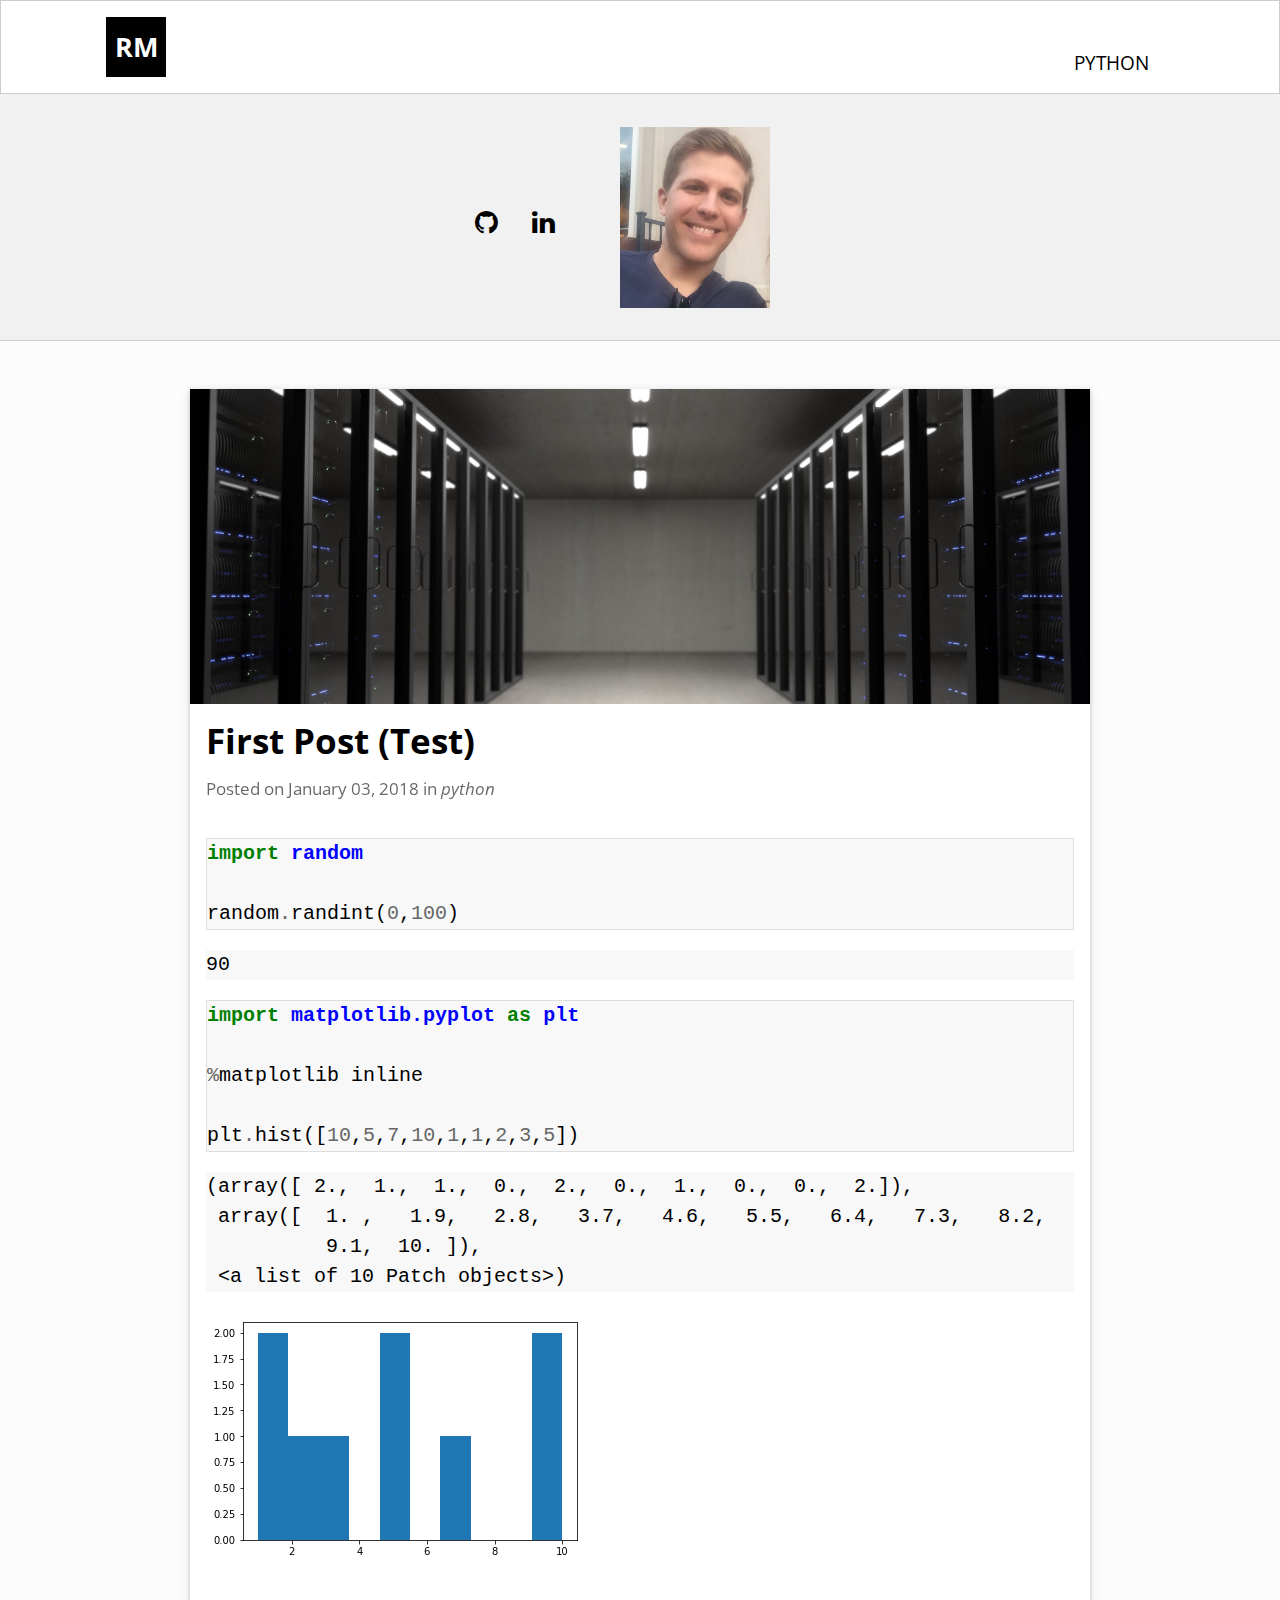
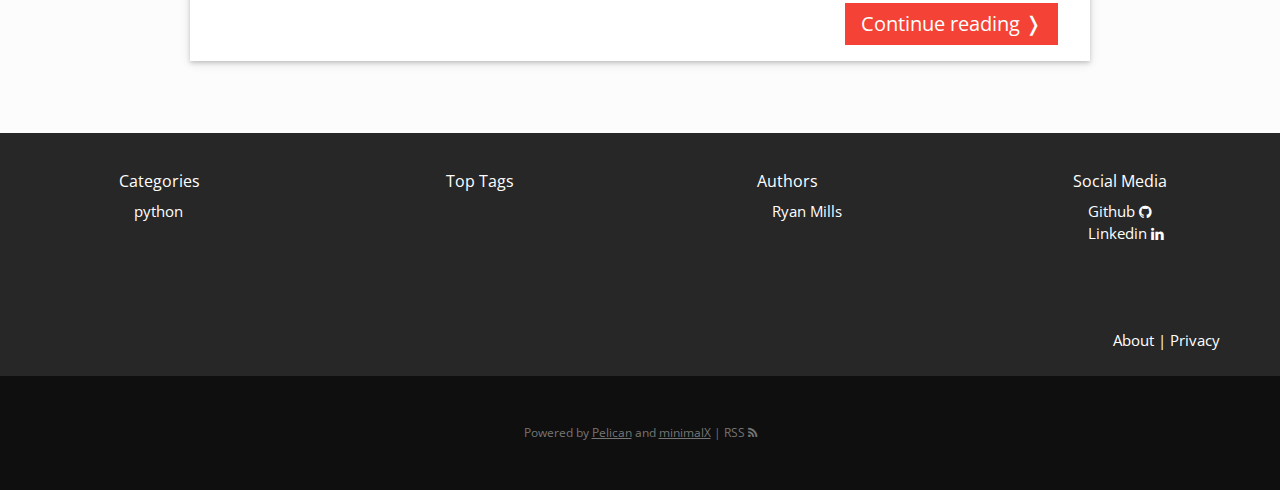
<file: index.html>
<!DOCTYPE html>
<html lang="en">
<head>
    <title>bosbraves.github.io</title>

    <link href="https://bosbraves.github.io/feeds/all.atom.xml" type="application/atom+xml" rel="alternate" title="bosbraves.github.io Full Atom Feed" />
    <link href="https://bosbraves.github.io/feeds/all.rss.xml" type="application/rss+xml" rel="alternate" title="bosbraves.github.io Full RSS Feed" />

    <!-- CSS -->
    <link rel="stylesheet" type="text/css" href="https://fonts.googleapis.com/css?family=Open+Sans:regular,bold|Reenie+Beanie">
    <link rel="stylesheet" type="text/css" href="https://bosbraves.github.io/theme/css/w3.css">
    <link rel="stylesheet" type="text/css" href="https://bosbraves.github.io/theme/css/style.css">
    <link rel="stylesheet" type="text/css" href="https://bosbraves.github.io/theme/css/jqcloud.css">
    <link rel="stylesheet" type="text/css" href="https://bosbraves.github.io/theme/css/font-awesome.min.css">
    <link rel="stylesheet" type="text/css" href="https://bosbraves.github.io/theme/css/shariff.min.css">
    <link rel="stylesheet" type="text/css" href="https://bosbraves.github.io/theme/css/pygments-highlight-github.css">

    <!-- JavaScript -->
    <script src="https://ajax.googleapis.com/ajax/libs/jquery/3.1.0/jquery.min.js"></script>
    <script src="https://bosbraves.github.io/theme/js/jqcloud.min.js"></script>

     <!-- Meta -->
    <meta charset="utf-8" />
    <meta http-equiv="X-UA-Compatible" content="IE=edge" />
    <meta name="viewport" content="width=device-width, initial-scale=1.0" />
    <meta name="HandheldFriendly" content="True" />

    <meta name="author" content="Ryan Mills" />
    <meta name="description" content="" /> 

    <!-- Facebook OpenGraph -->
    <meta property="og:site_name" content="bosbraves.github.io">
    <meta property="og:title" content="" />
    <meta property="og:description" content="" />
    <meta property="og:url" content="https://bosbraves.github.io" />
    <meta property="og:image" itemprop="image" content="https://bosbraves.github.io/images/bosbraves.github.io.png">
    <meta property="og:type" content="blog" />

    <!-- Twitter -->
    <meta name="twitter:card" content="summary_large_image">
    <meta name="twitter:title" content="">
    <meta name="twitter:description" content="">
    <meta name="twitter:image" content="https://bosbraves.github.io/images/bosbraves.github.io.png">
    
</head>
<body>
  <div class="w3-row w3-card w3-white">
    <header id=banner>
       <!-- AUTHOR INITIALS-->
      <a href="https://bosbraves.github.io" id=logo title="Home">RM</a>
      <nav id="menu">
        <ul>
          <li ><a href="https://bosbraves.github.io/category/python.html">python</a></li>
        </ul>
      </nav>
    </header>
  </div>
<div class="w3-row w3-light-grey w3-border-bottom">
<aside id="introduction" class="w3-container w3-center w3-padding-32">
    <div>
      <span id="sitedescription"></span>
      <ul class="social" style="margin: 0; margin-top: 10px; padding: 0;">
        <li><a class="sc-github" href="https://github.com/bosbraves" target="_blank"><i class="fa fa-github"></i></a></li>
        <li><a class="sc-linkedin" href="https://www.linkedin.com/in/ryancmills" target="_blank"><i class="fa fa-linkedin"></i></a></li>
      </ul>
    </div>
    <div style="line-height: 180px;">
      <a href="https://bosbraves.github.io/authors.html"><img class="avatar" alt="blog avatar" src="/authors/ryan-mills.png" onerror="this.src='/theme/images/avatar.png'"></a>
    </div>
</aside>
</div><br>
<br>
<section id="content">
<!-- Blog entries -->
<article class="w3-container w3-card-2 w3-white col-main">
  <header>
  <div class="headerimage-card">
    <a href="https://bosbraves.github.io/first-post-test.html"><img src="/images/category.png" style="width: 100%;"></img></a>
  </div>
  <h1><a href="https://bosbraves.github.io/first-post-test.html">First Post (Test)</a></h1>
  <div class="post-info">
    <div class="w3-opacity w3-margin-right w3-margin-bottom" style="flex-grow: 1;">
      <span>Posted on January 03, 2018 in <a href="https://bosbraves.github.io/category/python.html" style="font-style: italic">python</a>
      </span>
    </div>
  </div>
</header>
  <div class="entry-content"><div class="highlight"><pre><span></span><span class="kn">import</span> <span class="nn">random</span>

<span class="n">random</span><span class="o">.</span><span class="n">randint</span><span class="p">(</span><span class="mi">0</span><span class="p">,</span><span class="mi">100</span><span class="p">)</span>
</pre></div>


<div class="highlight"><pre><span></span>90
</pre></div>


<div class="highlight"><pre><span></span><span class="kn">import</span> <span class="nn">matplotlib.pyplot</span> <span class="kn">as</span> <span class="nn">plt</span>

<span class="o">%</span><span class="n">matplotlib</span> <span class="n">inline</span>

<span class="n">plt</span><span class="o">.</span><span class="n">hist</span><span class="p">([</span><span class="mi">10</span><span class="p">,</span><span class="mi">5</span><span class="p">,</span><span class="mi">7</span><span class="p">,</span><span class="mi">10</span><span class="p">,</span><span class="mi">1</span><span class="p">,</span><span class="mi">1</span><span class="p">,</span><span class="mi">2</span><span class="p">,</span><span class="mi">3</span><span class="p">,</span><span class="mi">5</span><span class="p">])</span>
</pre></div>


<div class="highlight"><pre><span></span>(array([ 2.,  1.,  1.,  0.,  2.,  0.,  1.,  0.,  0.,  2.]),
 array([  1. ,   1.9,   2.8,   3.7,   4.6,   5.5,   6.4,   7.3,   8.2,
          9.1,  10. ]),
 &lt;a list of 10 Patch objects&gt;)
</pre></div>


<p><img alt="png" src="/images/firstpost_2_1.png"></p></div>
  <footer>
  <a class="w3-btn w3-red w3-right w3-margin" href="https://bosbraves.github.io/first-post-test.html">Continue reading &#10093;</a>
  </footer>
</article>
<br>
<br>
<br>
</section>
  <footer id="contentinfo">
    <div id="blogroll" class="w3-row">
        <div class="blogroll-block w3-col l3 m3 s6">
            <div>
                <h6>Categories</h6>
                <ul>
                    <li class=""><a href="https://bosbraves.github.io/category/python.html">python<a></li>
                    <li class="empty"></li>
                    <li class="empty"></li>
                    <li class="empty"></li>
                </ul>
            </div>
        </div>
    <div class="blogroll-block w3-col l3 m3 s6">
      <div>
        <h6>Top Tags</h6>
        <ul>
          <!-- Print the four most popular tags, sorted automatically with the setting TAG_CLOUD_SORTING = 'size' in pelicanconf.py -->
          <li class="empty"></li>
          <li class="empty"></li>
          <li class="empty"></li>
          <li class="empty"></li>
        </ul>
      </div>
    </div>
    <div class="blogroll-block w3-col l3 m3 s6">
      <div>
          <h6><a href="https://bosbraves.github.io/authors.html">Authors</a></h6>
          <ul>
              <!--  -->
              <li class=""><a href="https://bosbraves.github.io/authors.html">Ryan Mills</a></li>
              <!-- <li class=""><a href="https://bosbraves.github.io/authors.html#ryan-mills">Ryan Mills</a></li> -->
               <li class="empty"></li>
              <li class="empty"></li>
              <li class="empty"></li>
          </ul>
      </div>
    </div>
      <div class="blogroll-block w3-col l3 m3 s6">
          <div>
              <h6>Social Media</h6>
              <ul>
                  <li><a class="sc-github" href="https://github.com/bosbraves" target="_blank"><span style="text-transform: capitalize;">github</span> <i class="fa fa-github"></i></a></li>
                  <li><a class="sc-linkedin" href="https://www.linkedin.com/in/ryancmills" target="_blank"><span style="text-transform: capitalize;">linkedin</span> <i class="fa fa-linkedin"></i></a></li>
                  <li class="empty"></li>
                  <li class="empty"></li>
              </ul>
          </div>
      </div>
    </div>
    <div id="contact">
        <ul>
            <li><a href="https://bosbraves.github.io/pages/impressum.html">About | Privacy</a></li>
        </ul>
    </div>
    <div id="copyright" class="w3-center w3-small w3-text-grey w3-padding-48">
        <span>Powered by <a href="http://getpelican.com" target="_blank"><u>Pelican</u></a> and <a href="https://github.com/art1fa/minimalX" target="_blank"><u>minimalX</u></a> | <a href="https://bosbraves.github.io/feeds/all.rss.xml">RSS <i class="fa fa-rss" aria-hidden="true"></i></a>        </span>
    </div>
  </footer>
  
  <!-- This jQuery line finds any span that contains code highlighting classes and then selects the parent <pre> tag and adds a border.
       This is done as a workaround to visually distinguish the code inputs and outputs -->
  <script>
      $(".hll, .n, .c, .err, .k, .o, .cm, .cp, .c1, .cs, .gd, .ge, .gr, .gh, .gi, .go, .gp, .gs, .gu, .gt, .kc, .kd, .kn, .kp, .kr, .kt, .m, .s, .na, .nb, .nc, .no, .nd, .ni, .ne, .nf, .nl, .nn, .nt, .nv, .ow, .w, .mf, .mh, .mi, .mo, .sb, .sc, .sd, .s2, .se, .sh, .si, .sx, .sr, .s1, .ss, .bp, .vc, .vg, .vi, .il").parent("pre").css("border", "1px solid #DEDEDE");
      $("blockquote").addClass('blockquote')
  </script>
  
<!-- Google Analytics -->
<script type="text/javascript">
var gaProperty = 'UA-111930602-1';
var disableStr = 'ga-disable-' + gaProperty;
if (document.cookie.indexOf(disableStr + '=true') > -1) {
window[disableStr] = true;
}
function gaOptout() {
document.cookie = disableStr + '=true; expires=Thu, 31 Dec 2099 23:59:59 UTC;path=/';
window[disableStr] = true;
}
</script>
<script>
  (function(i,s,o,g,r,a,m){i['GoogleAnalyticsObject']=r;i[r]=i[r]||function(){
  (i[r].q=i[r].q||[]).push(arguments)},i[r].l=1*new Date();a=s.createElement(o),
  m=s.getElementsByTagName(o)[0];a.async=1;a.src=g;m.parentNode.insertBefore(a,m)
  })(window,document,'script','https://www.google-analytics.com/analytics.js','ga');

  ga('create', 'UA-111930602-1', 'auto');
  ga('set', 'anonymizeIp', true);
  ga('send', 'pageview');

</script><script src="https://bosbraves.github.io/theme/js/shariff.min.js"></script>
</body>
</html>
</file>
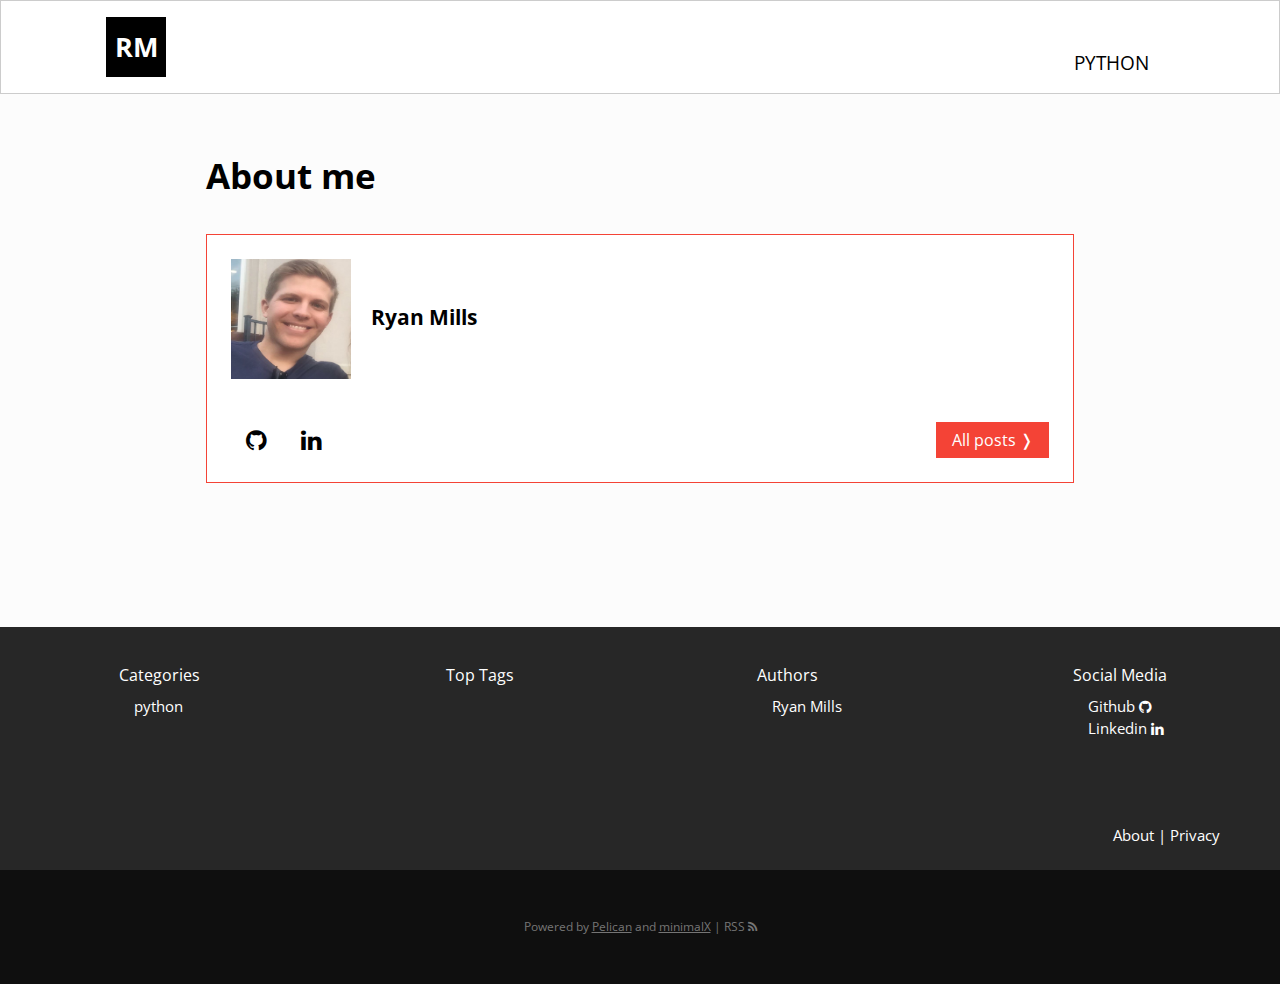
<file: authors.html>
<!DOCTYPE html>
<html lang="en">
<head>
    <title>bosbraves.github.io - Authors</title>

    <link href="https://bosbraves.github.io/feeds/all.atom.xml" type="application/atom+xml" rel="alternate" title="bosbraves.github.io Full Atom Feed" />
    <link href="https://bosbraves.github.io/feeds/all.rss.xml" type="application/rss+xml" rel="alternate" title="bosbraves.github.io Full RSS Feed" />

    <!-- CSS -->
    <link rel="stylesheet" type="text/css" href="https://fonts.googleapis.com/css?family=Open+Sans:regular,bold|Reenie+Beanie">
    <link rel="stylesheet" type="text/css" href="https://bosbraves.github.io/theme/css/w3.css">
    <link rel="stylesheet" type="text/css" href="https://bosbraves.github.io/theme/css/style.css">
    <link rel="stylesheet" type="text/css" href="https://bosbraves.github.io/theme/css/jqcloud.css">
    <link rel="stylesheet" type="text/css" href="https://bosbraves.github.io/theme/css/font-awesome.min.css">
    <link rel="stylesheet" type="text/css" href="https://bosbraves.github.io/theme/css/shariff.min.css">
    <link rel="stylesheet" type="text/css" href="https://bosbraves.github.io/theme/css/pygments-highlight-github.css">

    <!-- JavaScript -->
    <script src="https://ajax.googleapis.com/ajax/libs/jquery/3.1.0/jquery.min.js"></script>
    <script src="https://bosbraves.github.io/theme/js/jqcloud.min.js"></script>

     <!-- Meta -->
    <meta charset="utf-8" />
    <meta http-equiv="X-UA-Compatible" content="IE=edge" />
    <meta name="viewport" content="width=device-width, initial-scale=1.0" />
    <meta name="HandheldFriendly" content="True" />
</head>
<body>
  <div class="w3-row w3-card w3-white">
    <header id=banner>
       <!-- AUTHOR INITIALS-->
      <a href="https://bosbraves.github.io" id=logo title="Home">RM</a>
      <nav id="menu">
        <ul>
          <li ><a href="https://bosbraves.github.io/category/python.html">python</a></li>
        </ul>
      </nav>
    </header>
  </div>
<br>
<br>
<div class="w3-container col-main">
  <h1>About me</h1>
  <br>  <div id="ryan-mills" class="w3-white w3-border w3-border-red" style="padding: 24px;">
    <div style="display: flex; align-items: center;">
    <img style="width: 120px; height: 120px;" src="/authors/ryan-mills.png" onerror="this.src='/theme/images/avatar.png'"</img>
    <span class="w3-hover-text-dark-grey" style="font-size: 16pt; font-weight: bold; margin-left: 20px;">Ryan Mills</span>
    </div>
      <p style="font-size: 12pt; font-style: italic; margin-top: 36px;">
      </p>
      <div style="display: flex; flex-wrap: wrap;">
        <ul class="social" style="flex-grow: 1; padding: 0px;  margin-top: 12px; margin-bottom: 0px;">
          <li style="font-size: 18pt;"><a class="sc-github" href="https://github.com/bosbraves" target="_blank"><i class="fa fa-github"></i></a></li>
          <li style="font-size: 18pt;"><a class="sc-linkedin" href="https://www.linkedin.com/in/ryancmills" target="_blank"><i class="fa fa-linkedin"></i></a></li>
        </ul>
    <a class="w3-btn w3-red w3-right" style="margin-top: 12px;" href="https://bosbraves.github.io/author/ryan-mills.html">All posts &#10093;</a>
  </div>
</div>
<br>
<br>
<br>

  </div>
  <br>
  <br>
  <br>
  <footer id="contentinfo">
    <div id="blogroll" class="w3-row">
        <div class="blogroll-block w3-col l3 m3 s6">
            <div>
                <h6>Categories</h6>
                <ul>
                    <li class=""><a href="https://bosbraves.github.io/category/python.html">python<a></li>
                    <li class="empty"></li>
                    <li class="empty"></li>
                    <li class="empty"></li>
                </ul>
            </div>
        </div>
    <div class="blogroll-block w3-col l3 m3 s6">
      <div>
        <h6>Top Tags</h6>
        <ul>
          <!-- Print the four most popular tags, sorted automatically with the setting TAG_CLOUD_SORTING = 'size' in pelicanconf.py -->
          <li class="empty"></li>
          <li class="empty"></li>
          <li class="empty"></li>
          <li class="empty"></li>
        </ul>
      </div>
    </div>
    <div class="blogroll-block w3-col l3 m3 s6">
      <div>
          <h6><a href="https://bosbraves.github.io/authors.html">Authors</a></h6>
          <ul>
              <!--  -->
              <li class=""><a href="https://bosbraves.github.io/authors.html">Ryan Mills</a></li>
              <!-- <li class=""><a href="https://bosbraves.github.io/authors.html#ryan-mills">Ryan Mills</a></li> -->
               <li class="empty"></li>
              <li class="empty"></li>
              <li class="empty"></li>
          </ul>
      </div>
    </div>
      <div class="blogroll-block w3-col l3 m3 s6">
          <div>
              <h6>Social Media</h6>
              <ul>
                  <li><a class="sc-github" href="https://github.com/bosbraves" target="_blank"><span style="text-transform: capitalize;">github</span> <i class="fa fa-github"></i></a></li>
                  <li><a class="sc-linkedin" href="https://www.linkedin.com/in/ryancmills" target="_blank"><span style="text-transform: capitalize;">linkedin</span> <i class="fa fa-linkedin"></i></a></li>
                  <li class="empty"></li>
                  <li class="empty"></li>
              </ul>
          </div>
      </div>
    </div>
    <div id="contact">
        <ul>
            <li><a href="https://bosbraves.github.io/pages/impressum.html">About | Privacy</a></li>
        </ul>
    </div>
    <div id="copyright" class="w3-center w3-small w3-text-grey w3-padding-48">
        <span>Powered by <a href="http://getpelican.com" target="_blank"><u>Pelican</u></a> and <a href="https://github.com/art1fa/minimalX" target="_blank"><u>minimalX</u></a> | <a href="https://bosbraves.github.io/feeds/all.rss.xml">RSS <i class="fa fa-rss" aria-hidden="true"></i></a>        </span>
    </div>
  </footer>
  
  <!-- This jQuery line finds any span that contains code highlighting classes and then selects the parent <pre> tag and adds a border.
       This is done as a workaround to visually distinguish the code inputs and outputs -->
  <script>
      $(".hll, .n, .c, .err, .k, .o, .cm, .cp, .c1, .cs, .gd, .ge, .gr, .gh, .gi, .go, .gp, .gs, .gu, .gt, .kc, .kd, .kn, .kp, .kr, .kt, .m, .s, .na, .nb, .nc, .no, .nd, .ni, .ne, .nf, .nl, .nn, .nt, .nv, .ow, .w, .mf, .mh, .mi, .mo, .sb, .sc, .sd, .s2, .se, .sh, .si, .sx, .sr, .s1, .ss, .bp, .vc, .vg, .vi, .il").parent("pre").css("border", "1px solid #DEDEDE");
      $("blockquote").addClass('blockquote')
  </script>
  
<!-- Google Analytics -->
<script type="text/javascript">
var gaProperty = 'UA-111930602-1';
var disableStr = 'ga-disable-' + gaProperty;
if (document.cookie.indexOf(disableStr + '=true') > -1) {
window[disableStr] = true;
}
function gaOptout() {
document.cookie = disableStr + '=true; expires=Thu, 31 Dec 2099 23:59:59 UTC;path=/';
window[disableStr] = true;
}
</script>
<script>
  (function(i,s,o,g,r,a,m){i['GoogleAnalyticsObject']=r;i[r]=i[r]||function(){
  (i[r].q=i[r].q||[]).push(arguments)},i[r].l=1*new Date();a=s.createElement(o),
  m=s.getElementsByTagName(o)[0];a.async=1;a.src=g;m.parentNode.insertBefore(a,m)
  })(window,document,'script','https://www.google-analytics.com/analytics.js','ga');

  ga('create', 'UA-111930602-1', 'auto');
  ga('set', 'anonymizeIp', true);
  ga('send', 'pageview');

</script><script src="https://bosbraves.github.io/theme/js/shariff.min.js"></script>
</body>
</html>
</file>
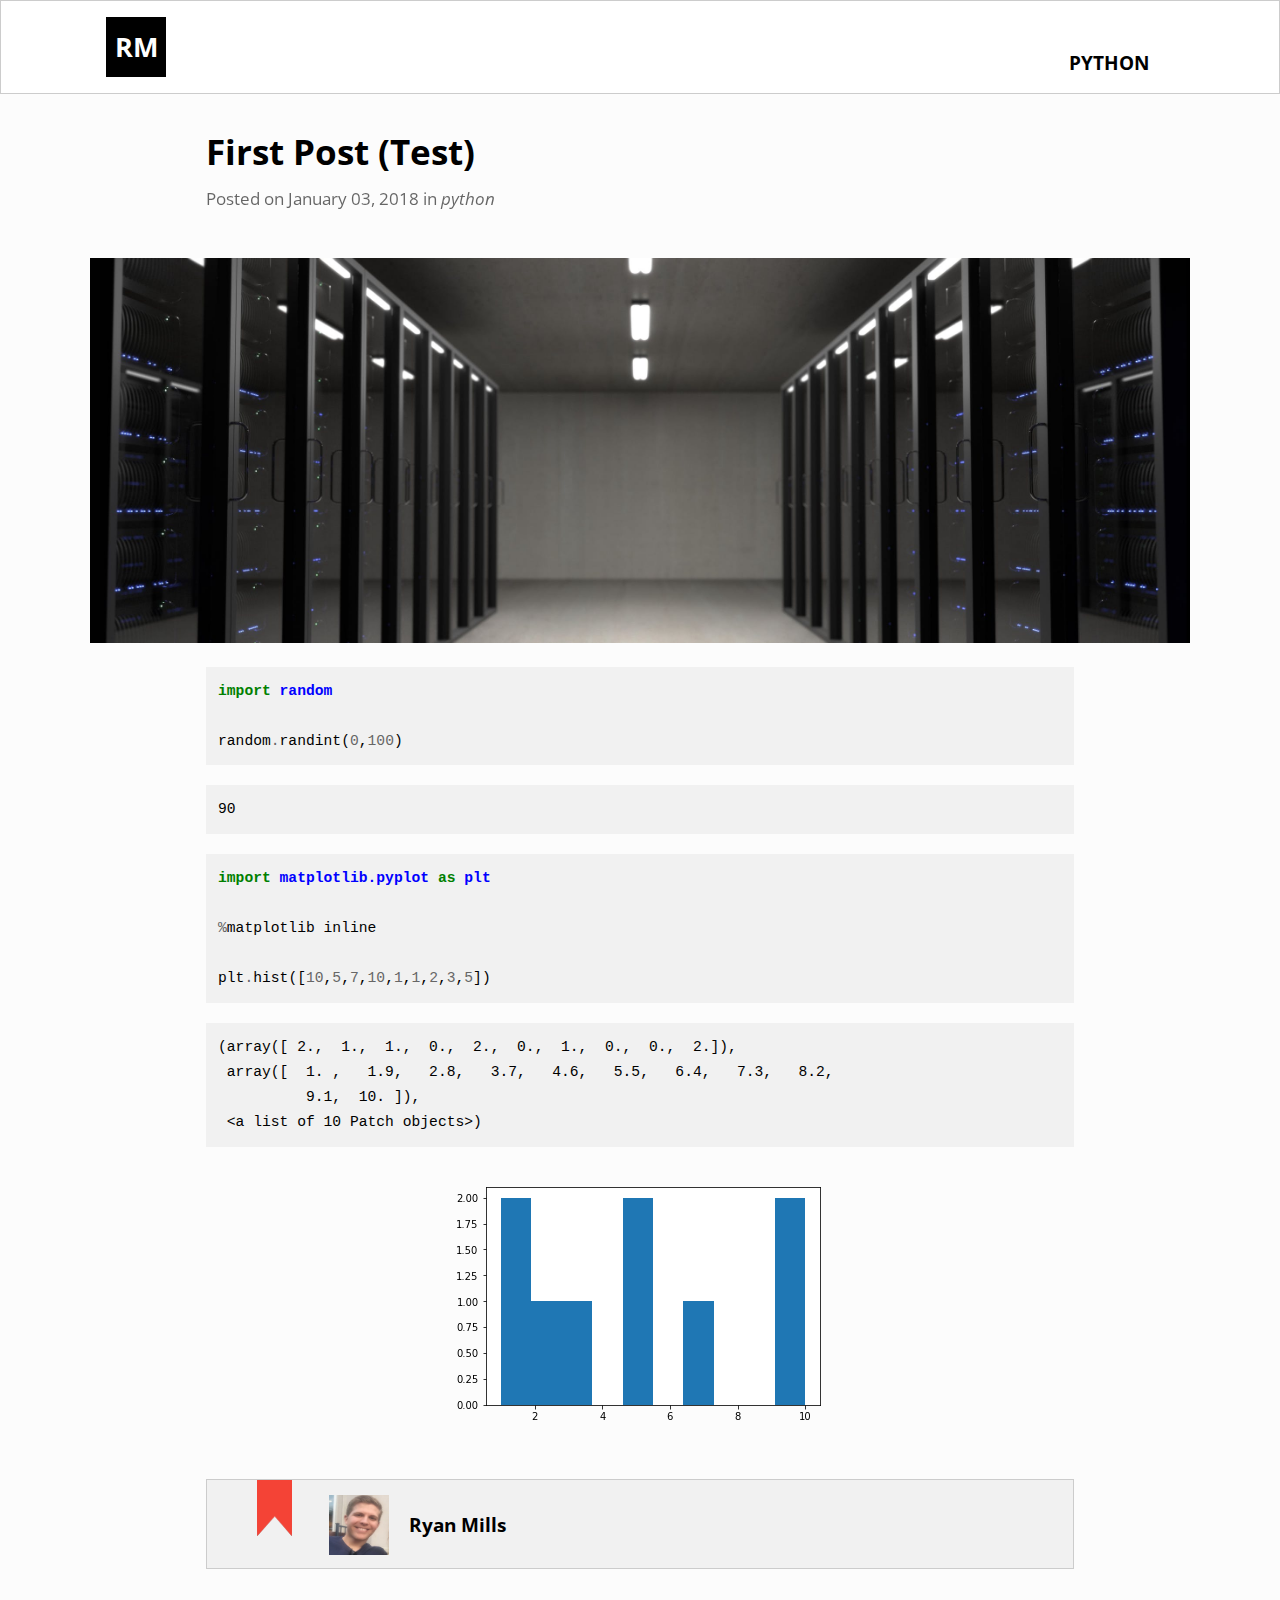
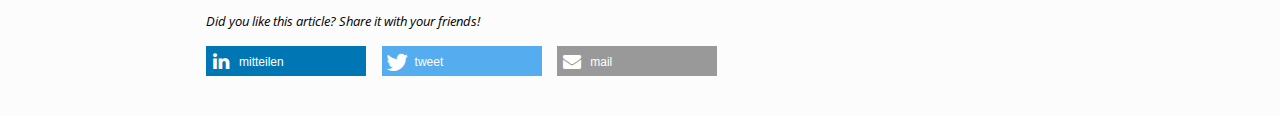
<file: first-post-test.html>
<!DOCTYPE html>
<html lang="en">
<head>
    <title>bosbraves.github.io</title>

    <link href="https://bosbraves.github.io/feeds/all.atom.xml" type="application/atom+xml" rel="alternate" title="bosbraves.github.io Full Atom Feed" />
    <link href="https://bosbraves.github.io/feeds/all.rss.xml" type="application/rss+xml" rel="alternate" title="bosbraves.github.io Full RSS Feed" />
    <link href="https://bosbraves.github.io/feeds/python.atom.xml" type="application/atom+xml" rel="alternate" title="bosbraves.github.io Categories Atom Feed" />

    <!-- CSS -->
    <link rel="stylesheet" type="text/css" href="https://fonts.googleapis.com/css?family=Open+Sans:regular,bold|Reenie+Beanie">
    <link rel="stylesheet" type="text/css" href="https://bosbraves.github.io/theme/css/w3.css">
    <link rel="stylesheet" type="text/css" href="https://bosbraves.github.io/theme/css/style.css">
    <link rel="stylesheet" type="text/css" href="https://bosbraves.github.io/theme/css/jqcloud.css">
    <link rel="stylesheet" type="text/css" href="https://bosbraves.github.io/theme/css/font-awesome.min.css">
    <link rel="stylesheet" type="text/css" href="https://bosbraves.github.io/theme/css/shariff.min.css">
    <link rel="stylesheet" type="text/css" href="https://bosbraves.github.io/theme/css/pygments-highlight-github.css">

    <!-- JavaScript -->
    <script src="https://ajax.googleapis.com/ajax/libs/jquery/3.1.0/jquery.min.js"></script>
    <script src="https://bosbraves.github.io/theme/js/jqcloud.min.js"></script>

     <!-- Meta -->
    <meta charset="utf-8" />
    <meta http-equiv="X-UA-Compatible" content="IE=edge" />
    <meta name="viewport" content="width=device-width, initial-scale=1.0" />
    <meta name="HandheldFriendly" content="True" />

    <meta name="author" content="Ryan Mills" />
    <meta name="description" content="import random random.randint(0,100) 90 import matplotlib.pyplot as plt %matplotlib inline plt.hist([10,5,7,10,1,1,2,3,5]) (array([ 2., 1., 1., 0., 2., 0., 1., 0., 0., 2.]), array([ 1. , 1.9, 2.8, 3.7, 4.6, 5.5, 6.4, 7.3, 8.2, 9.1, 10. ]), <a list of 10 Patch objects>)" /> 
    <meta name="keywords" content=""> 

    <!-- Facebook OpenGraph -->
    <meta property="og:site_name" content="bosbraves.github.io">
    <meta property="og:title" content="First Post (Test) - bosbraves.github.io" />
    <meta property="og:description" content="import random random.randint(0,100) 90 import matplotlib.pyplot as plt %matplotlib inline plt.hist([10,5,7,10,1,1,2,3,5]) (array([ 2., 1., 1., 0., 2., 0., 1., 0., 0., 2.]), array([ 1. , 1.9, 2.8, 3.7, 4.6, 5.5, 6.4, 7.3, 8.2, 9.1, 10. ]), <a list of 10 Patch objects>)" />
    <meta property="og:image" content="https://bosbraves.github.io/images/category.png">
    <meta property="og:type" content="article" />
    <meta property="og:url" content="https://bosbraves.github.io/first-post-test.html" />
    <meta property="og:locale" content="de_DE" />
    <meta property="og:locale:alternate" content="en_US" />

    <!-- Twitter -->
    <meta name="twitter:card" content="summary_large_image">
    <meta name="twitter:title" content="First Post (Test) - bosbraves.github.io">
    <meta name="twitter:description" content="import random random.randint(0,100) 90 import matplotlib.pyplot as plt %matplotlib inline plt.hist([10,5,7,10,1,1,2,3,5]) (array([ 2., 1., 1., 0., 2., 0., 1., 0., 0., 2.]), array([ 1. , 1.9, 2.8, 3.7, 4.6, 5.5, 6.4, 7.3, 8.2, 9.1, 10. ]), <a list of 10 Patch objects>)">
    <meta name="twitter:image" content="https://bosbraves.github.io/images/category.png">
</head>
<body>
  <div class="w3-row w3-card w3-white">
    <header id=banner>
       <!-- AUTHOR INITIALS-->
      <a href="https://bosbraves.github.io" id=logo title="Home">RM</a>
      <nav id="menu">
        <ul>
          <li style="font-weight: bold;"><a href="https://bosbraves.github.io/category/python.html">python</a></li>
        </ul>
      </nav>
    </header>
  </div>
<br>
<article>
  <header class="w3-container col-main">
    <h1>First Post (Test)</h1>
    <div class="post-info">
      <div class="w3-opacity w3-margin-right w3-margin-bottom" style="flex-grow: 1;">
        <span>Posted on January 03, 2018 in <a href="https://bosbraves.github.io/category/python.html" style="font-style: italic">python</a>
        </span>
      </div>
    </div>
  </header>
  <br>
  <div class="headerimage-article">
    <img src="/images/category.png" style="width: 100%;">
  </div>
  <div class="col-main w3-container">
    <main id="article-content">
      <div class="highlight"><pre><span></span><span class="kn">import</span> <span class="nn">random</span>

<span class="n">random</span><span class="o">.</span><span class="n">randint</span><span class="p">(</span><span class="mi">0</span><span class="p">,</span><span class="mi">100</span><span class="p">)</span>
</pre></div>


<div class="highlight"><pre><span></span>90
</pre></div>


<div class="highlight"><pre><span></span><span class="kn">import</span> <span class="nn">matplotlib.pyplot</span> <span class="kn">as</span> <span class="nn">plt</span>

<span class="o">%</span><span class="n">matplotlib</span> <span class="n">inline</span>

<span class="n">plt</span><span class="o">.</span><span class="n">hist</span><span class="p">([</span><span class="mi">10</span><span class="p">,</span><span class="mi">5</span><span class="p">,</span><span class="mi">7</span><span class="p">,</span><span class="mi">10</span><span class="p">,</span><span class="mi">1</span><span class="p">,</span><span class="mi">1</span><span class="p">,</span><span class="mi">2</span><span class="p">,</span><span class="mi">3</span><span class="p">,</span><span class="mi">5</span><span class="p">])</span>
</pre></div>


<div class="highlight"><pre><span></span>(array([ 2.,  1.,  1.,  0.,  2.,  0.,  1.,  0.,  0.,  2.]),
 array([  1. ,   1.9,   2.8,   3.7,   4.6,   5.5,   6.4,   7.3,   8.2,
          9.1,  10. ]),
 &lt;a list of 10 Patch objects&gt;)
</pre></div>


<p><img alt="png" src="/images/firstpost_2_1.png"></p>
    </main>
    <br>
    <footer>
      <div class="adjust-width">
        <div id="author-block" class="w3-light-grey w3-border">
            <img style="width: 35px; height: 56px; margin-left:50px;" src="theme/images/bookmark-red.png" alt="bookmark"></img>
            <div id="author-info">
                <a href="https://bosbraves.github.io/authors.html#ryan-mills"><img style="width: 60px; height: 60px;" src="/authors/ryan-mills.png" onerror="this.src='/theme/images/avatar.png'"></img>
                </a>
                <div style="margin-left: 20px; margin-top: 15px;">
                    <a href="https://bosbraves.github.io/authors.html#ryan-mills"><span id="author-name" class="w3-hover-text-dark-grey">Ryan Mills</span></a>
                    <p id="author-story" style="max-width: 500px;"></p>
                </div>
            </div>
        </div>
      </div>
      <br>
      
      <p style="font-size:10pt; font-style: italic;">Did you like this article? Share it with your friends!</p>
      <div class="shariff" data-services="[&quot;github&quot;,&quot;linkedin&quot;,&quot;twitter&quot;,&quot;mail&quot;]" data-title="First Post (Test) - bosbraves.github.io" data-mail-url="mailto:" data-mail-subject="Interesting post on bosbraves.github.io" data-mail-body="Hey, I just read this article and really enjoyed it. I'm sure you also like it ;) https://bosbraves.github.io/first-post-test.html" >
      </div>
      <br>
<div id="disqus_thread"></div>
<script>

/**
*  RECOMMENDED CONFIGURATION VARIABLES: EDIT AND UNCOMMENT THE SECTION BELOW TO INSERT DYNAMIC VALUES FROM YOUR PLATFORM OR CMS.
*  LEARN WHY DEFINING THESE VARIABLES IS IMPORTANT: https://disqus.com/admin/universalcode/#configuration-variables*/
var disqus_config = function () {
this.page.url = 'https://bosbraves.github.io/first-post-test.html';  // Replace PAGE_URL with your page's canonical URL variable
this.page.identifier = 'https://bosbraves.github.io/first-post-test.html'; // Replace PAGE_IDENTIFIER with your page's unique identifier variable
};
(function() { // DON'T EDIT BELOW THIS LINE
var d = document, s = d.createElement('script');
s.src = 'https://bosbraves.disqus.com/embed.js';
s.setAttribute('data-timestamp', +new Date());
(d.head || d.body).appendChild(s);
})();
</script>
<noscript>Please enable JavaScript to view the <a href="https://disqus.com/?ref_noscript">comments powered by Disqus.</a></noscript>

<div id="disqus_thread"></div>
<script>    </footer>
  </div>
</article>
<br>
  <footer id="contentinfo">
    <div id="blogroll" class="w3-row">
        <div class="blogroll-block w3-col l3 m3 s6">
            <div>
                <h6>Categories</h6>
                <ul>
                    <li class=""><a href="https://bosbraves.github.io/category/python.html">python<a></li>
                    <li class="empty"></li>
                    <li class="empty"></li>
                    <li class="empty"></li>
                </ul>
            </div>
        </div>
    <div class="blogroll-block w3-col l3 m3 s6">
      <div>
        <h6>Top Tags</h6>
        <ul>
          <!-- Print the four most popular tags, sorted automatically with the setting TAG_CLOUD_SORTING = 'size' in pelicanconf.py -->
          <li class="empty"></li>
          <li class="empty"></li>
          <li class="empty"></li>
          <li class="empty"></li>
        </ul>
      </div>
    </div>
    <div class="blogroll-block w3-col l3 m3 s6">
      <div>
          <h6><a href="https://bosbraves.github.io/authors.html">Authors</a></h6>
          <ul>
              <!--  -->
              <li class=""><a href="https://bosbraves.github.io/authors.html">Ryan Mills</a></li>
              <!-- <li class=""><a href="https://bosbraves.github.io/authors.html#ryan-mills">Ryan Mills</a></li> -->
               <li class="empty"></li>
              <li class="empty"></li>
              <li class="empty"></li>
          </ul>
      </div>
    </div>
      <div class="blogroll-block w3-col l3 m3 s6">
          <div>
              <h6>Social Media</h6>
              <ul>
                  <li><a class="sc-github" href="https://github.com/bosbraves" target="_blank"><span style="text-transform: capitalize;">github</span> <i class="fa fa-github"></i></a></li>
                  <li><a class="sc-linkedin" href="https://www.linkedin.com/in/ryancmills" target="_blank"><span style="text-transform: capitalize;">linkedin</span> <i class="fa fa-linkedin"></i></a></li>
                  <li class="empty"></li>
                  <li class="empty"></li>
              </ul>
          </div>
      </div>
    </div>
    <div id="contact">
        <ul>
            <li><a href="https://bosbraves.github.io/pages/impressum.html">About | Privacy</a></li>
        </ul>
    </div>
    <div id="copyright" class="w3-center w3-small w3-text-grey w3-padding-48">
        <span>Powered by <a href="http://getpelican.com" target="_blank"><u>Pelican</u></a> and <a href="https://github.com/art1fa/minimalX" target="_blank"><u>minimalX</u></a> | <a href="https://bosbraves.github.io/feeds/all.rss.xml">RSS <i class="fa fa-rss" aria-hidden="true"></i></a>        </span>
    </div>
  </footer>
  
  <!-- This jQuery line finds any span that contains code highlighting classes and then selects the parent <pre> tag and adds a border.
       This is done as a workaround to visually distinguish the code inputs and outputs -->
  <script>
      $(".hll, .n, .c, .err, .k, .o, .cm, .cp, .c1, .cs, .gd, .ge, .gr, .gh, .gi, .go, .gp, .gs, .gu, .gt, .kc, .kd, .kn, .kp, .kr, .kt, .m, .s, .na, .nb, .nc, .no, .nd, .ni, .ne, .nf, .nl, .nn, .nt, .nv, .ow, .w, .mf, .mh, .mi, .mo, .sb, .sc, .sd, .s2, .se, .sh, .si, .sx, .sr, .s1, .ss, .bp, .vc, .vg, .vi, .il").parent("pre").css("border", "1px solid #DEDEDE");
      $("blockquote").addClass('blockquote')
  </script>
  
<!-- Google Analytics -->
<script type="text/javascript">
var gaProperty = 'UA-111930602-1';
var disableStr = 'ga-disable-' + gaProperty;
if (document.cookie.indexOf(disableStr + '=true') > -1) {
window[disableStr] = true;
}
function gaOptout() {
document.cookie = disableStr + '=true; expires=Thu, 31 Dec 2099 23:59:59 UTC;path=/';
window[disableStr] = true;
}
</script>
<script>
  (function(i,s,o,g,r,a,m){i['GoogleAnalyticsObject']=r;i[r]=i[r]||function(){
  (i[r].q=i[r].q||[]).push(arguments)},i[r].l=1*new Date();a=s.createElement(o),
  m=s.getElementsByTagName(o)[0];a.async=1;a.src=g;m.parentNode.insertBefore(a,m)
  })(window,document,'script','https://www.google-analytics.com/analytics.js','ga');

  ga('create', 'UA-111930602-1', 'auto');
  ga('set', 'anonymizeIp', true);
  ga('send', 'pageview');

</script><script src="https://bosbraves.github.io/theme/js/shariff.min.js"></script>
</body>
</html>
</file>
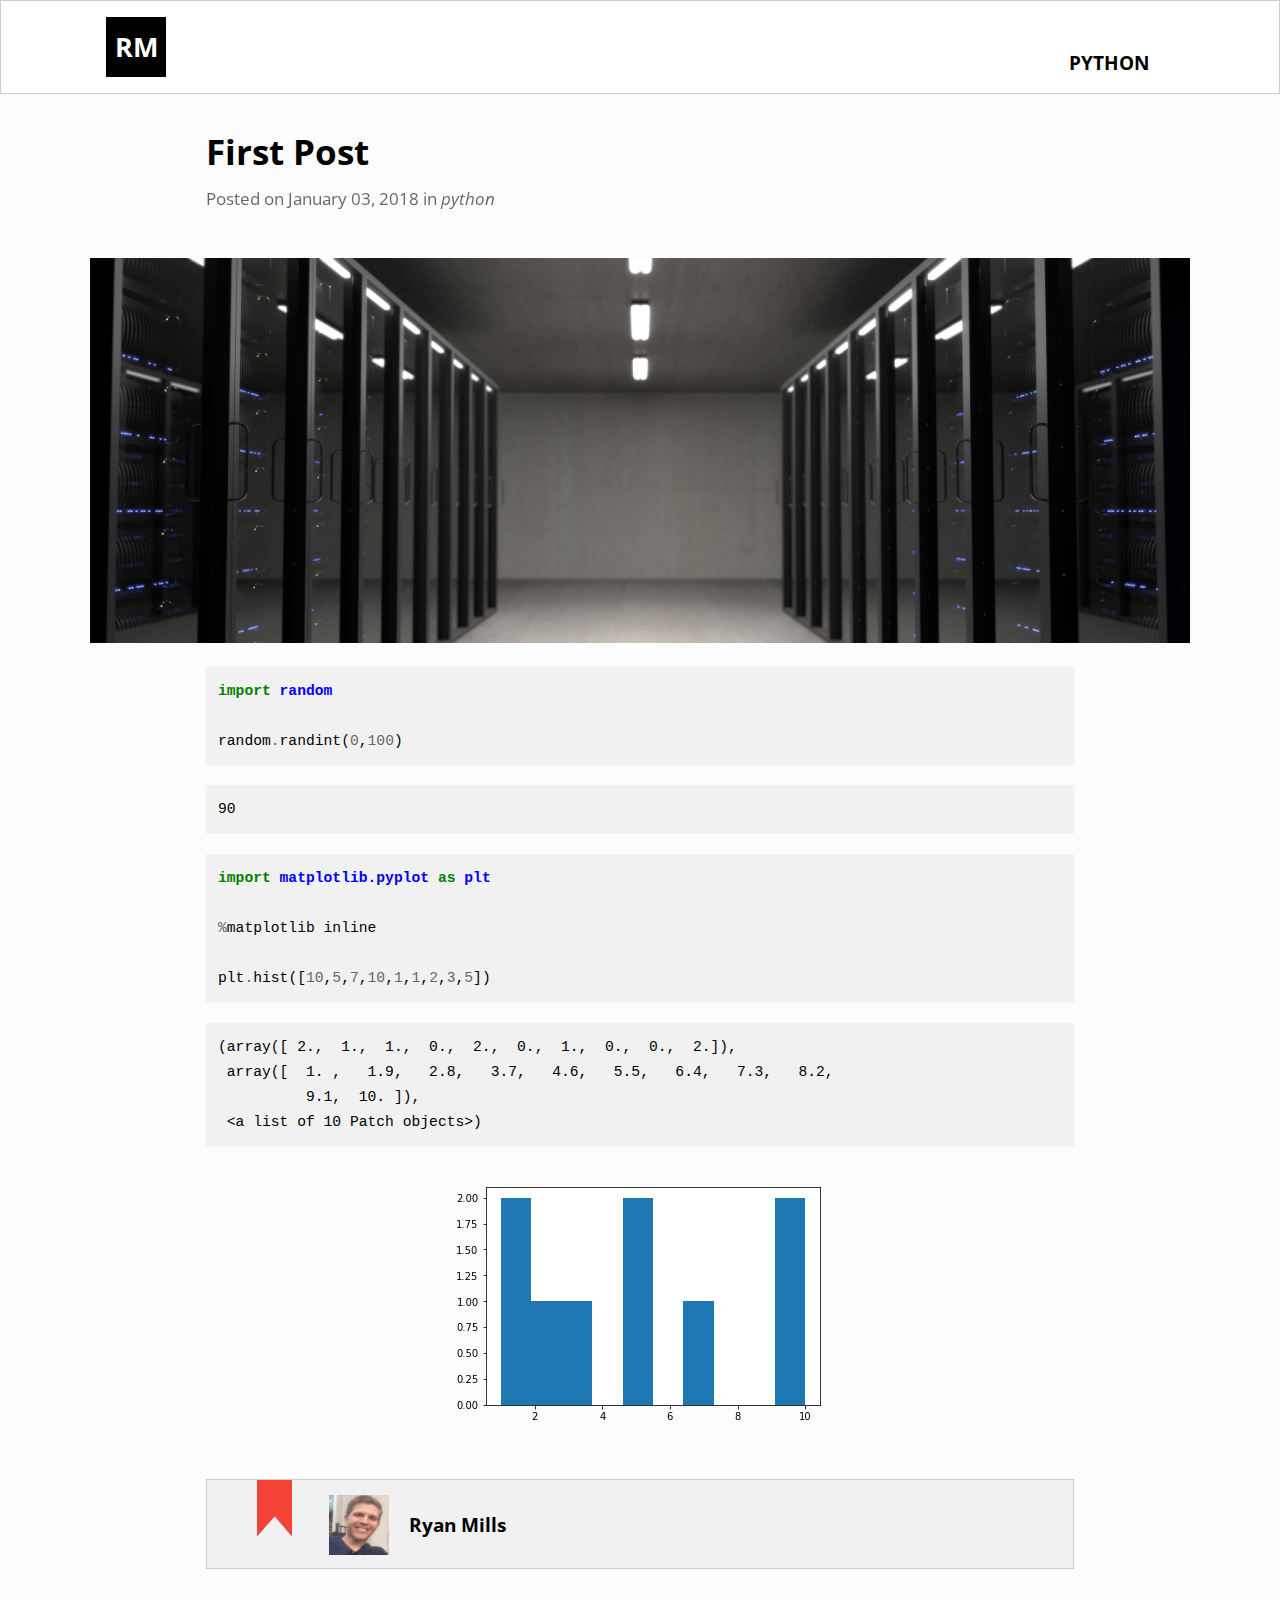
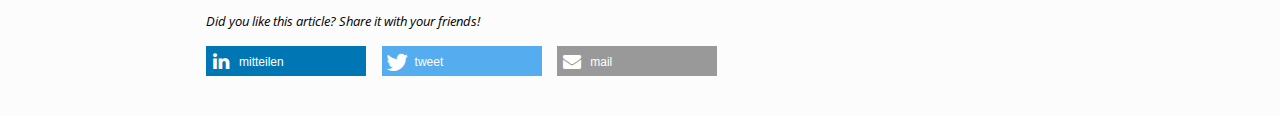
<file: first-post.html>
<!DOCTYPE html>
<html lang="en">
<head>
    <title>bosbraves.github.io</title>

    <link href="https://bosbraves.github.io/feeds/all.atom.xml" type="application/atom+xml" rel="alternate" title="bosbraves.github.io Full Atom Feed" />
    <link href="https://bosbraves.github.io/feeds/all.rss.xml" type="application/rss+xml" rel="alternate" title="bosbraves.github.io Full RSS Feed" />
    <link href="https://bosbraves.github.io/feeds/python.atom.xml" type="application/atom+xml" rel="alternate" title="bosbraves.github.io Categories Atom Feed" />

    <!-- CSS -->
    <link rel="stylesheet" type="text/css" href="https://fonts.googleapis.com/css?family=Open+Sans:regular,bold|Reenie+Beanie">
    <link rel="stylesheet" type="text/css" href="https://bosbraves.github.io/theme/css/w3.css">
    <link rel="stylesheet" type="text/css" href="https://bosbraves.github.io/theme/css/style.css">
    <link rel="stylesheet" type="text/css" href="https://bosbraves.github.io/theme/css/jqcloud.css">
    <link rel="stylesheet" type="text/css" href="https://bosbraves.github.io/theme/css/font-awesome.min.css">
    <link rel="stylesheet" type="text/css" href="https://bosbraves.github.io/theme/css/shariff.min.css">
    <link rel="stylesheet" type="text/css" href="https://bosbraves.github.io/theme/css/pygments-highlight-github.css">

    <!-- JavaScript -->
    <script src="https://ajax.googleapis.com/ajax/libs/jquery/3.1.0/jquery.min.js"></script>
    <script src="https://bosbraves.github.io/theme/js/jqcloud.min.js"></script>

     <!-- Meta -->
    <meta charset="utf-8" />
    <meta http-equiv="X-UA-Compatible" content="IE=edge" />
    <meta name="viewport" content="width=device-width, initial-scale=1.0" />
    <meta name="HandheldFriendly" content="True" />

    <meta name="author" content="Ryan Mills" />
    <meta name="description" content="import random random.randint(0,100) 90 import matplotlib.pyplot as plt %matplotlib inline plt.hist([10,5,7,10,1,1,2,3,5]) (array([ 2., 1., 1., 0., 2., 0., 1., 0., 0., 2.]), array([ 1. , 1.9, 2.8, 3.7, 4.6, 5.5, 6.4, 7.3, 8.2, 9.1, 10. ]), <a list of 10 Patch objects>)" /> 
    <meta name="keywords" content=""> 

    <!-- Facebook OpenGraph -->
    <meta property="og:site_name" content="bosbraves.github.io">
    <meta property="og:title" content="First Post - bosbraves.github.io" />
    <meta property="og:description" content="import random random.randint(0,100) 90 import matplotlib.pyplot as plt %matplotlib inline plt.hist([10,5,7,10,1,1,2,3,5]) (array([ 2., 1., 1., 0., 2., 0., 1., 0., 0., 2.]), array([ 1. , 1.9, 2.8, 3.7, 4.6, 5.5, 6.4, 7.3, 8.2, 9.1, 10. ]), <a list of 10 Patch objects>)" />
    <meta property="og:image" content="https://bosbraves.github.io/images/category.png">
    <meta property="og:type" content="article" />
    <meta property="og:url" content="https://bosbraves.github.io/first-post.html" />
    <meta property="og:locale" content="de_DE" />
    <meta property="og:locale:alternate" content="en_US" />

    <!-- Twitter -->
    <meta name="twitter:card" content="summary_large_image">
    <meta name="twitter:title" content="First Post - bosbraves.github.io">
    <meta name="twitter:description" content="import random random.randint(0,100) 90 import matplotlib.pyplot as plt %matplotlib inline plt.hist([10,5,7,10,1,1,2,3,5]) (array([ 2., 1., 1., 0., 2., 0., 1., 0., 0., 2.]), array([ 1. , 1.9, 2.8, 3.7, 4.6, 5.5, 6.4, 7.3, 8.2, 9.1, 10. ]), <a list of 10 Patch objects>)">
    <meta name="twitter:image" content="https://bosbraves.github.io/images/category.png">
</head>
<body>
  <div class="w3-row w3-card w3-white">
    <header id=banner>
       <!-- AUTHOR INITIALS-->
      <a href="https://bosbraves.github.io" id=logo title="Home">RM</a>
      <nav id="menu">
        <ul>
          <li style="font-weight: bold;"><a href="https://bosbraves.github.io/category/python.html">python</a></li>
        </ul>
      </nav>
    </header>
  </div>
<br>
<article>
  <header class="w3-container col-main">
    <h1>First Post</h1>
    <div class="post-info">
      <div class="w3-opacity w3-margin-right w3-margin-bottom" style="flex-grow: 1;">
        <span>Posted on January 03, 2018 in <a href="https://bosbraves.github.io/category/python.html" style="font-style: italic">python</a>
        </span>
      </div>
    </div>
  </header>
  <br>
  <div class="headerimage-article">
    <img src="/images/category.png" style="width: 100%;">
  </div>
  <div class="col-main w3-container">
    <main id="article-content">
      <div class="highlight"><pre><span></span><span class="kn">import</span> <span class="nn">random</span>

<span class="n">random</span><span class="o">.</span><span class="n">randint</span><span class="p">(</span><span class="mi">0</span><span class="p">,</span><span class="mi">100</span><span class="p">)</span>
</pre></div>


<div class="highlight"><pre><span></span>90
</pre></div>


<div class="highlight"><pre><span></span><span class="kn">import</span> <span class="nn">matplotlib.pyplot</span> <span class="kn">as</span> <span class="nn">plt</span>

<span class="o">%</span><span class="n">matplotlib</span> <span class="n">inline</span>

<span class="n">plt</span><span class="o">.</span><span class="n">hist</span><span class="p">([</span><span class="mi">10</span><span class="p">,</span><span class="mi">5</span><span class="p">,</span><span class="mi">7</span><span class="p">,</span><span class="mi">10</span><span class="p">,</span><span class="mi">1</span><span class="p">,</span><span class="mi">1</span><span class="p">,</span><span class="mi">2</span><span class="p">,</span><span class="mi">3</span><span class="p">,</span><span class="mi">5</span><span class="p">])</span>
</pre></div>


<div class="highlight"><pre><span></span>(array([ 2.,  1.,  1.,  0.,  2.,  0.,  1.,  0.,  0.,  2.]),
 array([  1. ,   1.9,   2.8,   3.7,   4.6,   5.5,   6.4,   7.3,   8.2,
          9.1,  10. ]),
 &lt;a list of 10 Patch objects&gt;)
</pre></div>


<p><img alt="png" src="/images/firstpost_2_1.png"></p>
    </main>
    <br>
    <footer>
      <div class="adjust-width">
        <div id="author-block" class="w3-light-grey w3-border">
            <img style="width: 35px; height: 56px; margin-left:50px;" src="theme/images/bookmark-red.png" alt="bookmark"></img>
            <div id="author-info">
                <a href="https://bosbraves.github.io/authors.html#ryan-mills"><img style="width: 60px; height: 60px;" src="/authors/ryan-mills.png" onerror="this.src='/theme/images/avatar.png'"></img>
                </a>
                <div style="margin-left: 20px; margin-top: 15px;">
                    <a href="https://bosbraves.github.io/authors.html#ryan-mills"><span id="author-name" class="w3-hover-text-dark-grey">Ryan Mills</span></a>
                    <p id="author-story" style="max-width: 500px;"></p>
                </div>
            </div>
        </div>
      </div>
      <br>
      
      <p style="font-size:10pt; font-style: italic;">Did you like this article? Share it with your friends!</p>
      <div class="shariff" data-services="[&quot;github&quot;,&quot;linkedin&quot;,&quot;twitter&quot;,&quot;mail&quot;]" data-title="First Post - bosbraves.github.io" data-mail-url="mailto:" data-mail-subject="Interesting post on bosbraves.github.io" data-mail-body="Hey, I just read this article and really enjoyed it. I'm sure you also like it ;) https://bosbraves.github.io/first-post.html" >
      </div>
      <br>
<div id="disqus_thread"></div>
<script>

/**
*  RECOMMENDED CONFIGURATION VARIABLES: EDIT AND UNCOMMENT THE SECTION BELOW TO INSERT DYNAMIC VALUES FROM YOUR PLATFORM OR CMS.
*  LEARN WHY DEFINING THESE VARIABLES IS IMPORTANT: https://disqus.com/admin/universalcode/#configuration-variables*/
var disqus_config = function () {
this.page.url = 'https://bosbraves.github.io/first-post.html';  // Replace PAGE_URL with your page's canonical URL variable
this.page.identifier = 'https://bosbraves.github.io/first-post.html'; // Replace PAGE_IDENTIFIER with your page's unique identifier variable
};
(function() { // DON'T EDIT BELOW THIS LINE
var d = document, s = d.createElement('script');
s.src = 'https://bosbraves.disqus.com/embed.js';
s.setAttribute('data-timestamp', +new Date());
(d.head || d.body).appendChild(s);
})();
</script>
<noscript>Please enable JavaScript to view the <a href="https://disqus.com/?ref_noscript">comments powered by Disqus.</a></noscript>

<div id="disqus_thread"></div>
<script>    </footer>
  </div>
</article>
<br>
  <footer id="contentinfo">
    <div id="blogroll" class="w3-row">
        <div class="blogroll-block w3-col l3 m3 s6">
            <div>
                <h6>Categories</h6>
                <ul>
                    <li class=""><a href="https://bosbraves.github.io/category/python.html">python<a></li>
                    <li class="empty"></li>
                    <li class="empty"></li>
                    <li class="empty"></li>
                </ul>
            </div>
        </div>
    <div class="blogroll-block w3-col l3 m3 s6">
      <div>
        <h6>Top Tags</h6>
        <ul>
          <!-- Print the four most popular tags, sorted automatically with the setting TAG_CLOUD_SORTING = 'size' in pelicanconf.py -->
          <li class="empty"></li>
          <li class="empty"></li>
          <li class="empty"></li>
          <li class="empty"></li>
        </ul>
      </div>
    </div>
    <div class="blogroll-block w3-col l3 m3 s6">
      <div>
          <h6><a href="https://bosbraves.github.io/authors.html">Authors</a></h6>
          <ul>
              <!--  -->
              <li class=""><a href="https://bosbraves.github.io/authors.html">Ryan Mills</a></li>
              <!-- <li class=""><a href="https://bosbraves.github.io/authors.html#ryan-mills">Ryan Mills</a></li> -->
               <li class="empty"></li>
              <li class="empty"></li>
              <li class="empty"></li>
          </ul>
      </div>
    </div>
      <div class="blogroll-block w3-col l3 m3 s6">
          <div>
              <h6>Social Media</h6>
              <ul>
                  <li><a class="sc-github" href="https://github.com/bosbraves" target="_blank"><span style="text-transform: capitalize;">github</span> <i class="fa fa-github"></i></a></li>
                  <li><a class="sc-linkedin" href="https://www.linkedin.com/in/ryancmills" target="_blank"><span style="text-transform: capitalize;">linkedin</span> <i class="fa fa-linkedin"></i></a></li>
                  <li class="empty"></li>
                  <li class="empty"></li>
              </ul>
          </div>
      </div>
    </div>
    <div id="contact">
        <ul>
            <li><a href="https://bosbraves.github.io/pages/impressum.html">About | Privacy</a></li>
        </ul>
    </div>
    <div id="copyright" class="w3-center w3-small w3-text-grey w3-padding-48">
        <span>Powered by <a href="http://getpelican.com" target="_blank"><u>Pelican</u></a> and <a href="https://github.com/art1fa/minimalX" target="_blank"><u>minimalX</u></a> | <a href="https://bosbraves.github.io/feeds/all.rss.xml">RSS <i class="fa fa-rss" aria-hidden="true"></i></a>        </span>
    </div>
  </footer>
  
  <!-- This jQuery line finds any span that contains code highlighting classes and then selects the parent <pre> tag and adds a border.
       This is done as a workaround to visually distinguish the code inputs and outputs -->
  <script>
      $(".hll, .n, .c, .err, .k, .o, .cm, .cp, .c1, .cs, .gd, .ge, .gr, .gh, .gi, .go, .gp, .gs, .gu, .gt, .kc, .kd, .kn, .kp, .kr, .kt, .m, .s, .na, .nb, .nc, .no, .nd, .ni, .ne, .nf, .nl, .nn, .nt, .nv, .ow, .w, .mf, .mh, .mi, .mo, .sb, .sc, .sd, .s2, .se, .sh, .si, .sx, .sr, .s1, .ss, .bp, .vc, .vg, .vi, .il").parent("pre").css("border", "1px solid #DEDEDE");
      $("blockquote").addClass('blockquote')
  </script>
  
<!-- Google Analytics -->
<script type="text/javascript">
var gaProperty = 'UA-111930602-1';
var disableStr = 'ga-disable-' + gaProperty;
if (document.cookie.indexOf(disableStr + '=true') > -1) {
window[disableStr] = true;
}
function gaOptout() {
document.cookie = disableStr + '=true; expires=Thu, 31 Dec 2099 23:59:59 UTC;path=/';
window[disableStr] = true;
}
</script>
<script>
  (function(i,s,o,g,r,a,m){i['GoogleAnalyticsObject']=r;i[r]=i[r]||function(){
  (i[r].q=i[r].q||[]).push(arguments)},i[r].l=1*new Date();a=s.createElement(o),
  m=s.getElementsByTagName(o)[0];a.async=1;a.src=g;m.parentNode.insertBefore(a,m)
  })(window,document,'script','https://www.google-analytics.com/analytics.js','ga');

  ga('create', 'UA-111930602-1', 'auto');
  ga('set', 'anonymizeIp', true);
  ga('send', 'pageview');

</script><script src="https://bosbraves.github.io/theme/js/shariff.min.js"></script>
</body>
</html>
</file>
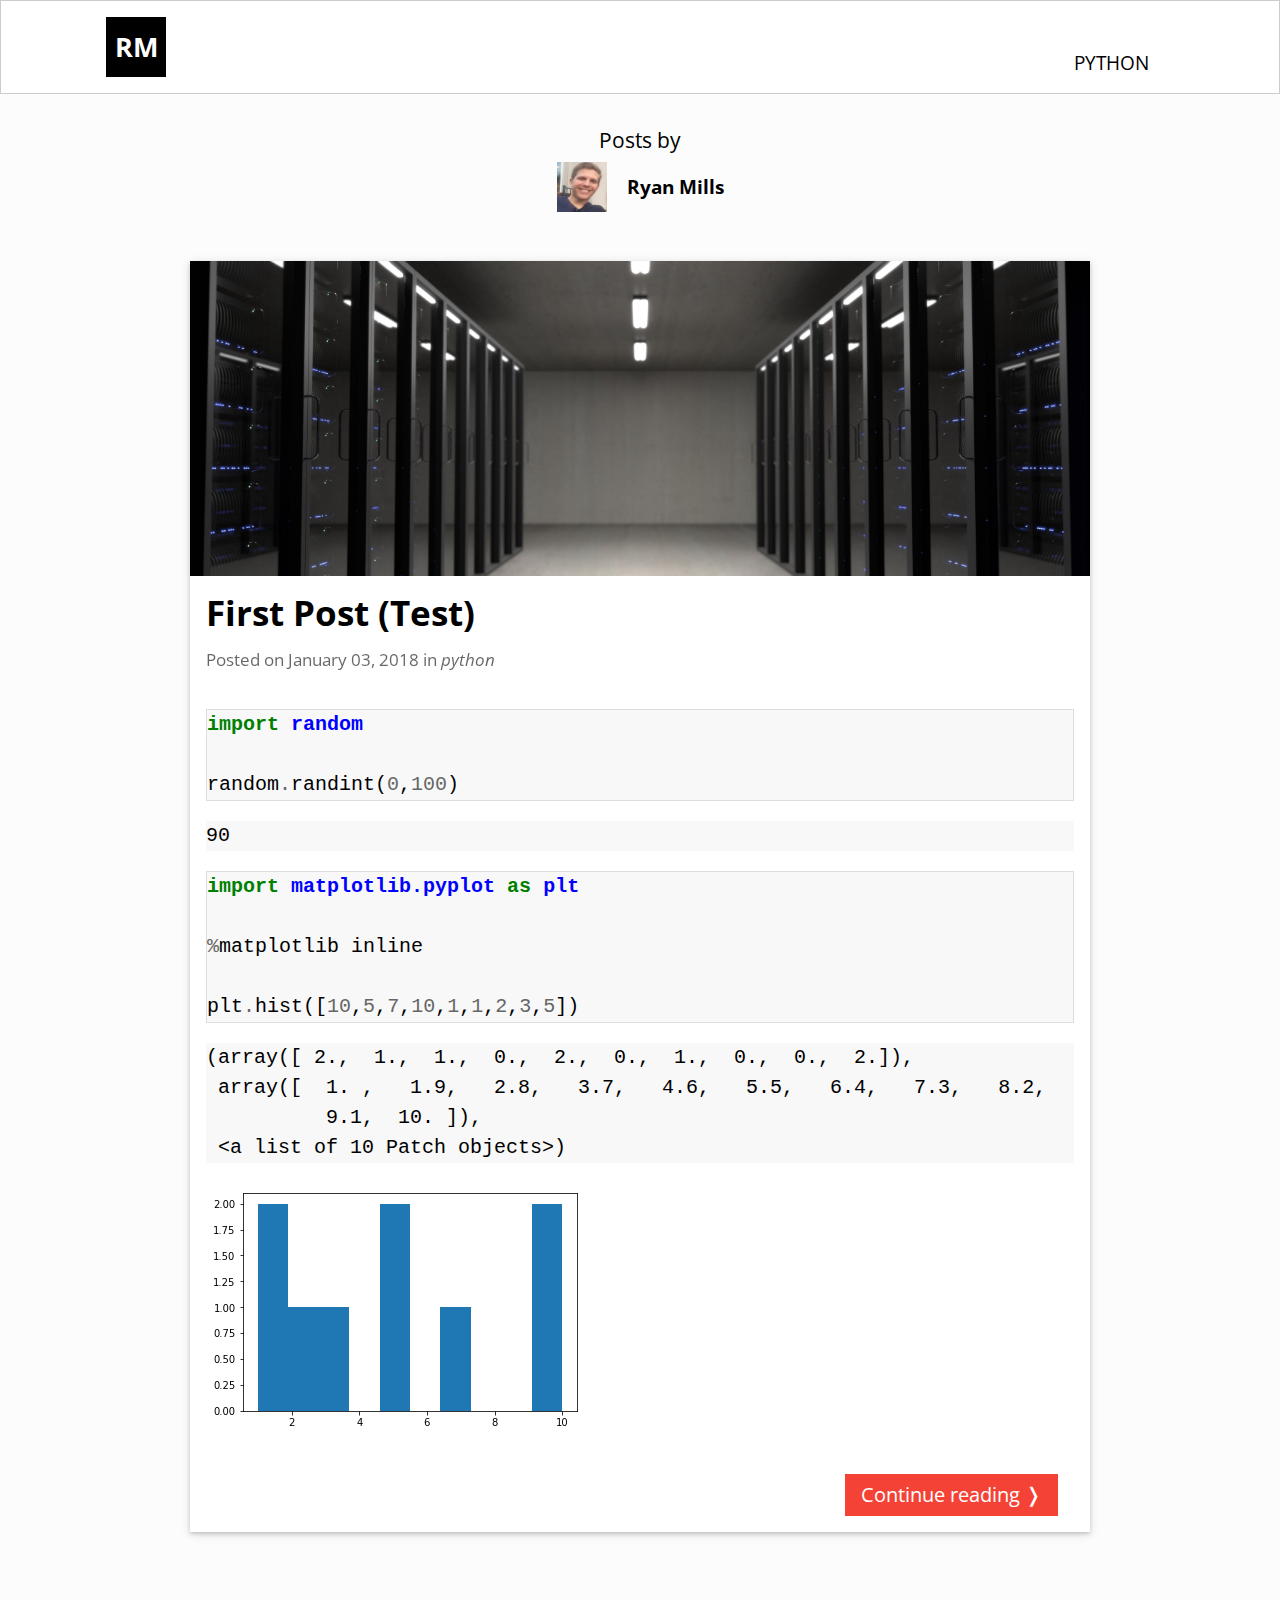
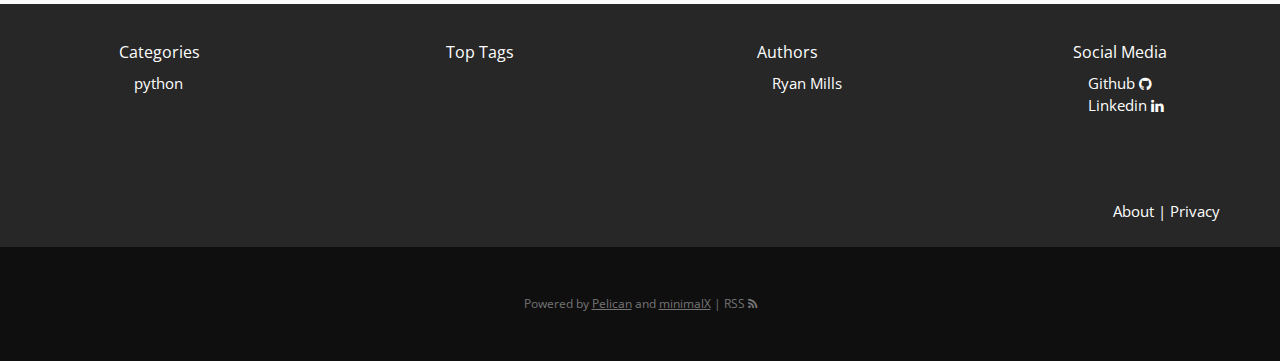
<file: author/ryan-mills.html>
<!DOCTYPE html>
<html lang="en">
<head>
    <title>bosbraves.github.io - Posts by Ryan Mills</title>

    <link href="https://bosbraves.github.io/feeds/all.atom.xml" type="application/atom+xml" rel="alternate" title="bosbraves.github.io Full Atom Feed" />
    <link href="https://bosbraves.github.io/feeds/all.rss.xml" type="application/rss+xml" rel="alternate" title="bosbraves.github.io Full RSS Feed" />

    <!-- CSS -->
    <link rel="stylesheet" type="text/css" href="https://fonts.googleapis.com/css?family=Open+Sans:regular,bold|Reenie+Beanie">
    <link rel="stylesheet" type="text/css" href="https://bosbraves.github.io/theme/css/w3.css">
    <link rel="stylesheet" type="text/css" href="https://bosbraves.github.io/theme/css/style.css">
    <link rel="stylesheet" type="text/css" href="https://bosbraves.github.io/theme/css/jqcloud.css">
    <link rel="stylesheet" type="text/css" href="https://bosbraves.github.io/theme/css/font-awesome.min.css">
    <link rel="stylesheet" type="text/css" href="https://bosbraves.github.io/theme/css/shariff.min.css">
    <link rel="stylesheet" type="text/css" href="https://bosbraves.github.io/theme/css/pygments-highlight-github.css">

    <!-- JavaScript -->
    <script src="https://ajax.googleapis.com/ajax/libs/jquery/3.1.0/jquery.min.js"></script>
    <script src="https://bosbraves.github.io/theme/js/jqcloud.min.js"></script>

     <!-- Meta -->
    <meta charset="utf-8" />
    <meta http-equiv="X-UA-Compatible" content="IE=edge" />
    <meta name="viewport" content="width=device-width, initial-scale=1.0" />
    <meta name="HandheldFriendly" content="True" />

    <meta name="author" content="Ryan Mills" />
    <meta name="description" content="" /> 

    <!-- Facebook OpenGraph -->
    <meta property="og:site_name" content="bosbraves.github.io">
    <meta property="og:title" content="" />
    <meta property="og:description" content="" />
    <meta property="og:url" content="https://bosbraves.github.io" />
    <meta property="og:image" itemprop="image" content="https://bosbraves.github.io/images/bosbraves.github.io.png">
    <meta property="og:type" content="blog" />

    <!-- Twitter -->
    <meta name="twitter:card" content="summary_large_image">
    <meta name="twitter:title" content="">
    <meta name="twitter:description" content="">
    <meta name="twitter:image" content="https://bosbraves.github.io/images/bosbraves.github.io.png">
    
</head>
<body>
  <div class="w3-row w3-card w3-white">
    <header id=banner>
       <!-- AUTHOR INITIALS-->
      <a href="https://bosbraves.github.io" id=logo title="Home">RM</a>
      <nav id="menu">
        <ul>
          <li ><a href="https://bosbraves.github.io/category/python.html">python</a></li>
        </ul>
      </nav>
    </header>
  </div>
<br>
<div class="w3-container col-main w3-center">
  <h4>Posts by</h4>
  <div style="display: flex; align-items: center; justify-content: center;">
    <a href="https://bosbraves.github.io/author/ryan-mills.html"><img style="width: 50px; height: 50px;" src="/authors/ryan-mills.png" onerror="this.src='/theme/images/avatar.png'"></img></a>
    <a href="https://bosbraves.github.io/author/ryan-mills"  style="margin-left: 20px;"><span class="w3-hover-text-dark-grey" style="font-size: 14pt; font-weight: bold;">Ryan Mills</span></a>
  </div>
</div>
<br>
<br>
<section id="content">
<!-- Blog entries -->
<article class="w3-container w3-card-2 w3-white col-main">
  <header>
  <div class="headerimage-card">
    <a href="https://bosbraves.github.io/first-post-test.html"><img src="/images/category.png" style="width: 100%;"></img></a>
  </div>
  <h1><a href="https://bosbraves.github.io/first-post-test.html">First Post (Test)</a></h1>
  <div class="post-info">
    <div class="w3-opacity w3-margin-right w3-margin-bottom" style="flex-grow: 1;">
      <span>Posted on January 03, 2018 in <a href="https://bosbraves.github.io/category/python.html" style="font-style: italic">python</a>
      </span>
    </div>
  </div>
</header>
  <div class="entry-content"><div class="highlight"><pre><span></span><span class="kn">import</span> <span class="nn">random</span>

<span class="n">random</span><span class="o">.</span><span class="n">randint</span><span class="p">(</span><span class="mi">0</span><span class="p">,</span><span class="mi">100</span><span class="p">)</span>
</pre></div>


<div class="highlight"><pre><span></span>90
</pre></div>


<div class="highlight"><pre><span></span><span class="kn">import</span> <span class="nn">matplotlib.pyplot</span> <span class="kn">as</span> <span class="nn">plt</span>

<span class="o">%</span><span class="n">matplotlib</span> <span class="n">inline</span>

<span class="n">plt</span><span class="o">.</span><span class="n">hist</span><span class="p">([</span><span class="mi">10</span><span class="p">,</span><span class="mi">5</span><span class="p">,</span><span class="mi">7</span><span class="p">,</span><span class="mi">10</span><span class="p">,</span><span class="mi">1</span><span class="p">,</span><span class="mi">1</span><span class="p">,</span><span class="mi">2</span><span class="p">,</span><span class="mi">3</span><span class="p">,</span><span class="mi">5</span><span class="p">])</span>
</pre></div>


<div class="highlight"><pre><span></span>(array([ 2.,  1.,  1.,  0.,  2.,  0.,  1.,  0.,  0.,  2.]),
 array([  1. ,   1.9,   2.8,   3.7,   4.6,   5.5,   6.4,   7.3,   8.2,
          9.1,  10. ]),
 &lt;a list of 10 Patch objects&gt;)
</pre></div>


<p><img alt="png" src="/images/firstpost_2_1.png"></p></div>
  <footer>
  <a class="w3-btn w3-red w3-right w3-margin" href="https://bosbraves.github.io/first-post-test.html">Continue reading &#10093;</a>
  </footer>
</article>
<br>
<br>
<br>
</section>
  <footer id="contentinfo">
    <div id="blogroll" class="w3-row">
        <div class="blogroll-block w3-col l3 m3 s6">
            <div>
                <h6>Categories</h6>
                <ul>
                    <li class=""><a href="https://bosbraves.github.io/category/python.html">python<a></li>
                    <li class="empty"></li>
                    <li class="empty"></li>
                    <li class="empty"></li>
                </ul>
            </div>
        </div>
    <div class="blogroll-block w3-col l3 m3 s6">
      <div>
        <h6>Top Tags</h6>
        <ul>
          <!-- Print the four most popular tags, sorted automatically with the setting TAG_CLOUD_SORTING = 'size' in pelicanconf.py -->
          <li class="empty"></li>
          <li class="empty"></li>
          <li class="empty"></li>
          <li class="empty"></li>
        </ul>
      </div>
    </div>
    <div class="blogroll-block w3-col l3 m3 s6">
      <div>
          <h6><a href="https://bosbraves.github.io/authors.html">Authors</a></h6>
          <ul>
              <!--  -->
              <li class=""><a href="https://bosbraves.github.io/authors.html">Ryan Mills</a></li>
              <!-- <li class=""><a href="https://bosbraves.github.io/authors.html#ryan-mills">Ryan Mills</a></li> -->
               <li class="empty"></li>
              <li class="empty"></li>
              <li class="empty"></li>
          </ul>
      </div>
    </div>
      <div class="blogroll-block w3-col l3 m3 s6">
          <div>
              <h6>Social Media</h6>
              <ul>
                  <li><a class="sc-github" href="https://github.com/bosbraves" target="_blank"><span style="text-transform: capitalize;">github</span> <i class="fa fa-github"></i></a></li>
                  <li><a class="sc-linkedin" href="https://www.linkedin.com/in/ryancmills" target="_blank"><span style="text-transform: capitalize;">linkedin</span> <i class="fa fa-linkedin"></i></a></li>
                  <li class="empty"></li>
                  <li class="empty"></li>
              </ul>
          </div>
      </div>
    </div>
    <div id="contact">
        <ul>
            <li><a href="https://bosbraves.github.io/pages/impressum.html">About | Privacy</a></li>
        </ul>
    </div>
    <div id="copyright" class="w3-center w3-small w3-text-grey w3-padding-48">
        <span>Powered by <a href="http://getpelican.com" target="_blank"><u>Pelican</u></a> and <a href="https://github.com/art1fa/minimalX" target="_blank"><u>minimalX</u></a> | <a href="https://bosbraves.github.io/feeds/all.rss.xml">RSS <i class="fa fa-rss" aria-hidden="true"></i></a>        </span>
    </div>
  </footer>
  
  <!-- This jQuery line finds any span that contains code highlighting classes and then selects the parent <pre> tag and adds a border.
       This is done as a workaround to visually distinguish the code inputs and outputs -->
  <script>
      $(".hll, .n, .c, .err, .k, .o, .cm, .cp, .c1, .cs, .gd, .ge, .gr, .gh, .gi, .go, .gp, .gs, .gu, .gt, .kc, .kd, .kn, .kp, .kr, .kt, .m, .s, .na, .nb, .nc, .no, .nd, .ni, .ne, .nf, .nl, .nn, .nt, .nv, .ow, .w, .mf, .mh, .mi, .mo, .sb, .sc, .sd, .s2, .se, .sh, .si, .sx, .sr, .s1, .ss, .bp, .vc, .vg, .vi, .il").parent("pre").css("border", "1px solid #DEDEDE");
      $("blockquote").addClass('blockquote')
  </script>
  
<!-- Google Analytics -->
<script type="text/javascript">
var gaProperty = 'UA-111930602-1';
var disableStr = 'ga-disable-' + gaProperty;
if (document.cookie.indexOf(disableStr + '=true') > -1) {
window[disableStr] = true;
}
function gaOptout() {
document.cookie = disableStr + '=true; expires=Thu, 31 Dec 2099 23:59:59 UTC;path=/';
window[disableStr] = true;
}
</script>
<script>
  (function(i,s,o,g,r,a,m){i['GoogleAnalyticsObject']=r;i[r]=i[r]||function(){
  (i[r].q=i[r].q||[]).push(arguments)},i[r].l=1*new Date();a=s.createElement(o),
  m=s.getElementsByTagName(o)[0];a.async=1;a.src=g;m.parentNode.insertBefore(a,m)
  })(window,document,'script','https://www.google-analytics.com/analytics.js','ga');

  ga('create', 'UA-111930602-1', 'auto');
  ga('set', 'anonymizeIp', true);
  ga('send', 'pageview');

</script><script src="https://bosbraves.github.io/theme/js/shariff.min.js"></script>
</body>
</html>
</file>
